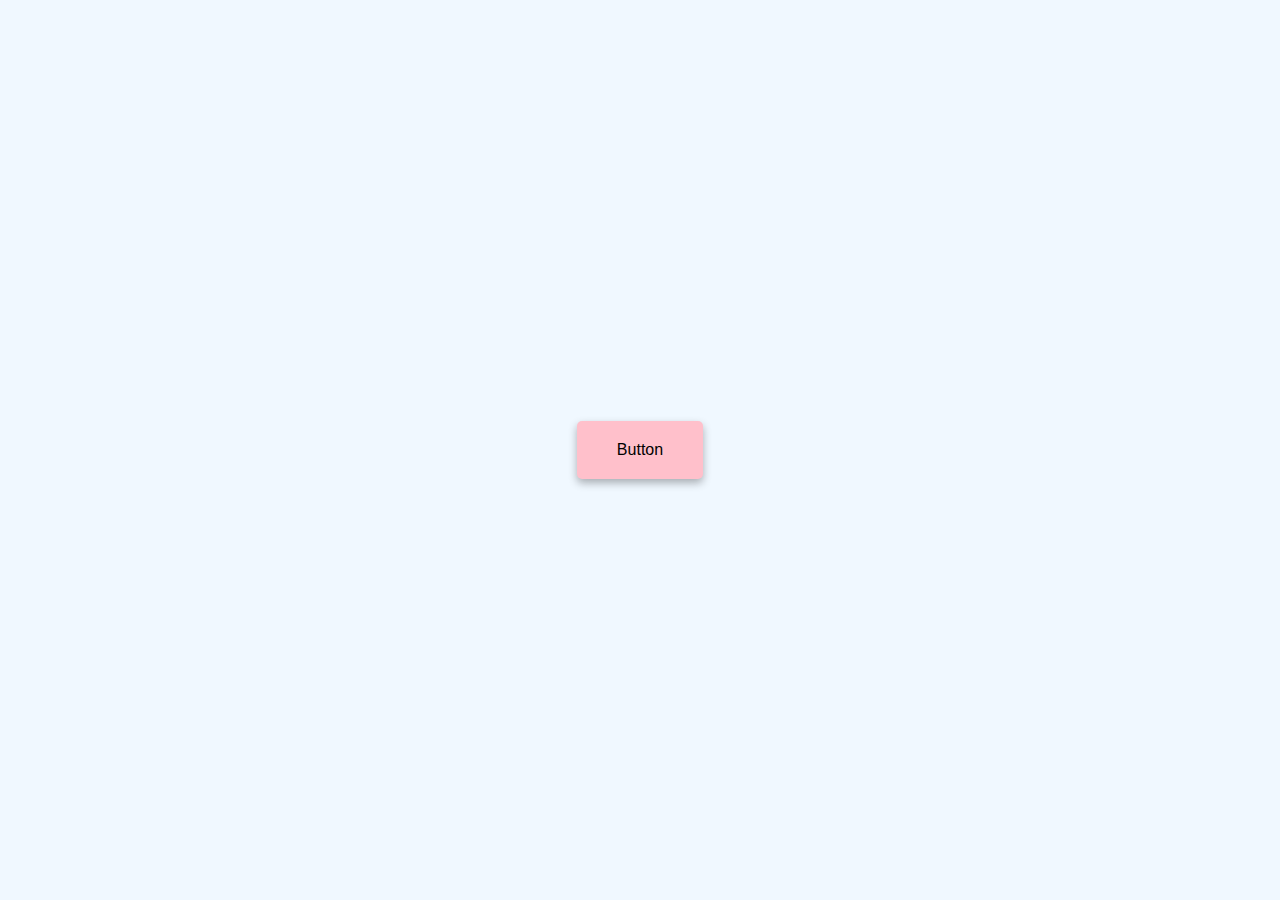
<file: button.html>
<!DOCTYPE html>
<html lang="en">
<head>
    <meta charset="UTF-8">
    <meta name="viewport" content="width=device-width, initial-scale=1.0">
    <title>Button Ripple Effect</title>
    <link rel="stylesheet" href="button.css">
</head>
<body>
    <a href="#" class="btn"><span>Button</span></a>
    <script src="button.js"></script>
</body>
</html>
</file>
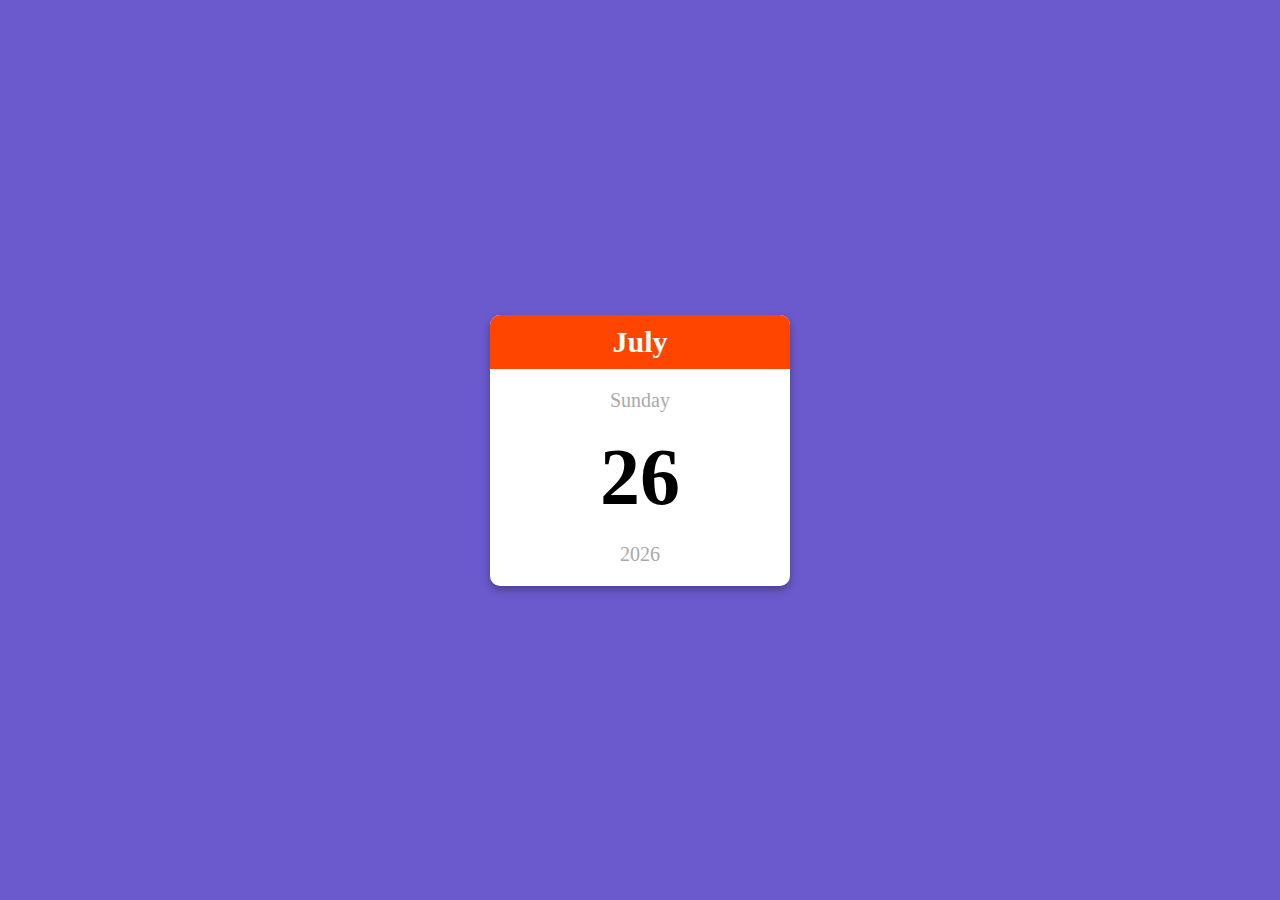
<file: minical.html>
<!DOCTYPE html>
<html lang="en">
  <head>
    <meta charset="UTF-8" />
    <meta http-equiv="X-UA-Compatible" content="IE=edge" />
    <meta name="viewport" content="width=device-width, initial-scale=1.0" />
    <title>Mini Calendar</title>
    <link rel="stylesheet" href="mini.css" />
  </head>
  <body>
    <div class="calendar-container">
      <p class="month-name" id="month-name">April</p>
      <p class="day-name" id="day-name">Friday</p>
      <p class="day-number" id="day-number">20</p>
      <p class="year" id="year">2020</p>
    </div>
    <script src="mini.js"></script>
  </body>
</html>
</file>
<file: button.css>
body {
    margin: 0;
    display: flex;
    justify-content: center;
    height: 100vh;
    align-items: center;
    background-color: aliceblue;
    font-family: sans-serif;
  }
  
  .btn {
    background-color: pink;
    padding: 20px 40px;
    border-radius: 5px;
    box-shadow: 0 4px 8px rgba(0, 0, 0, 0.3);
    text-decoration: none;
    color: black;
    position: relative;
    overflow: hidden;
  }
  
  .btn span {
    position: relative;
    z-index: 1;
  }
  
  .btn::before {
    content: "";
    position: absolute;
    background-color: orangered;
    width: 0;
    height: 0;
    left: var(--xPos);
    top: var(--yPos);
    transform: translate(-50%, -50%);
    border-radius: 50%;
    transition: width 0.5s, height 0.5s;
  }
  
  .btn:hover::before {
    width: 300px;
    height: 300px;
  }
</file>
<file: mini.css>
body {
    margin: 0;
    display: flex;
    justify-content: center;
    height: 100vh;
    align-items: center;
    font-family: cursive;
    background-color: slateblue;
  }
  
  .calendar-container {
    background-color: white;
    width: 300px;
    text-align: center;
    border-radius: 10px;
    box-shadow: 0 4px 8px rgba(0, 0, 0, 0.3);
    overflow: hidden;
  }
  
  .month-name {
    margin: 0;
    background-color: orangered;
    color: white;
    padding: 10px;
    font-size: 30px;
    font-weight: bold;
  }
  
  .day-name {
    font-size: 20px;
    color: darkgray;
  }
  
  .day-number {
    font-size: 80px;
    margin: 0;
    font-weight: bold;
  }
  
  .year {
    margin: 20px 0;
    font-size: 20px;
    color: darkgray;
    font-weight: 500;
  }
</file>
